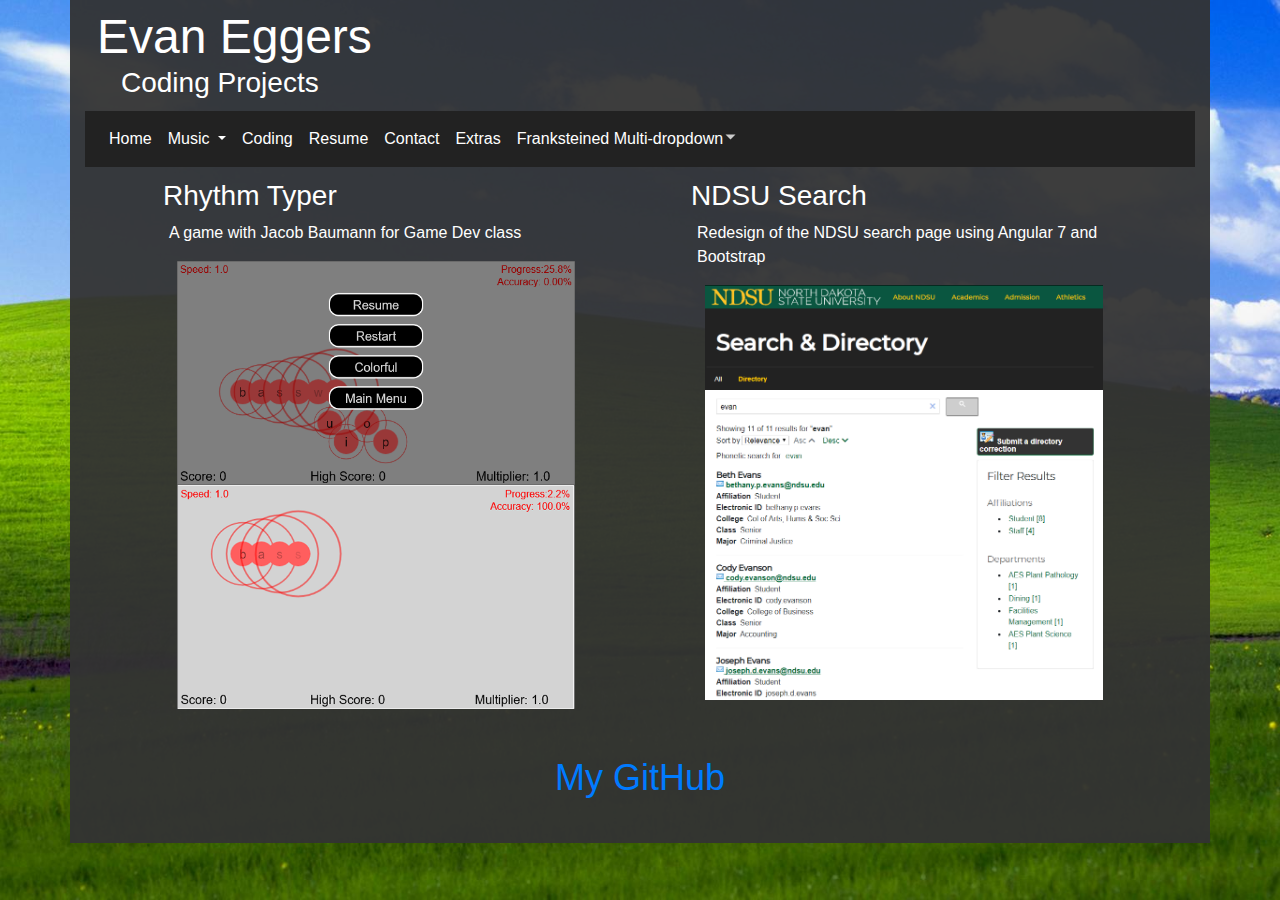
<file: coding.html>
<!DOCTYPE html>
<html lang="en">

<head>
    <meta charset="utf-8">
    <meta name="description" content="Evan Eggers Portfolio">
    <meta name="keywords" content="Portfolio, ndsu, programming, computer sci, web dev">
    <meta name="author" content="Evan Eggers">
    <meta name="viewport" content="width=device-width, initial-scale=1.0">

    <title>Evan Eggers - Portfolio</title>
    <script>
        src = "http://html5shiv.googlecode.com/svn/trunk/html5.js";
    </script>

    <link rel="stylesheet" type="text/css" href="css/main.css">
    <link rel="stylesheet" type="text/css" href="css/coding.css">

    <script src="https://code.jquery.com/jquery-3.1.1.min.js"></script>
    <link href="https://stackpath.bootstrapcdn.com/bootstrap/4.3.1/css/bootstrap.min.css" rel="stylesheet"
        integrity="sha384-ggOyR0iXCbMQv3Xipma34MD+dH/1fQ784/j6cY/iJTQUOhcWr7x9JvoRxT2MZw1T" crossorigin="anonymous">
    <script src="https://stackpath.bootstrapcdn.com/bootstrap/4.3.1/js/bootstrap.min.js"
        integrity="sha384-JjSmVgyd0p3pXB1rRibZUAYoIIy6OrQ6VrjIEaFf/nJGzIxFDsf4x0xIM+B07jRM"
        crossorigin="anonymous"></script>
</head>

<link rel="icon" type="image/png" href="img/favicon.jpg">

<body>
    <main class="container">
        <header>
            <h1>
                Evan Eggers
            </h1>
            <h3>
                Coding Projects
            </h3>
        </header>

        <nav class="navbar navbar-expand-md navbar-dark">
            <button class="navbar-toggler" type="button" data-toggle="collapse" data-target="#navbarNav"
                aria-controls="navbarNav" aria-expanded="false" aria-label="Toggle navigation">
                <span class="navbar-toggler-icon"></span>
            </button>
            <div class="collapse navbar-collapse" id="navbarNav">
                <ul class="navbar-nav">
                    <li class="nav-item active">
                        <a class="nav-link" href="index.html">Home <span class="sr-only">(current)</span></a>
                    </li>
                    <li class="nav-item dropdown">
                        <a class="nav-link dropdown-toggle text-white" href="music.html" id="navbarDropdownMenuLink"
                            data-toggle="dropdown" aria-haspopup="true" aria-expanded="false">
                            Music
                        </a>
                        <div class="dropdown-menu bg-dark" aria-labelledby="navbarDropdownMenuLink">
                            <a class="dropdown-item bg-dark text-white" href="music.html#song">Music I've Made</a>
                            <a class="dropdown-item bg-dark text-white" href="music.html#equipment">Equipment</a>
                            <a class="dropdown-item bg-dark text-white" href="music.html#inspirations">Inspirations</a>
                        </div>
                    </li>
                    <li class="nav-item">
                        <a class="nav-link text-white" href="coding.html">Coding</a>
                    </li>
                    <li class="nav-item">
                        <a class="nav-link text-white" href="resume.html">Resume</a>
                    </li>
                    <li class="nav-item">
                        <a class="nav-link text-white" href="contact.html">Contact</a>
                    </li>
                    <li class="nav-item">
                        <a class="nav-link text-white" href="extras.html">Extras</a>
                    </li>
                    <li class="nav-item dropdown-submenu">
                        <a id="multi-top" class="nav-item dropdown-item text-white" tabindex="-1" href="#">
                            Franksteined Multi-dropdown</a>
                        <ul class="nav-item dropdown-menu bg-dark text-white">
                            <li class="nav-item dropdown-item"><a tabindex="-1" href="#">Second level</a></li>
                            <li class="dropdown-submenu bg-dark text-white">
                                <a class="dropdown-item bg-dark text-white" href="#">Even More..</a>
                                <ul class="dropdown-menu bg-dark text-white">
                                    <li class="dropdown-item bg-dark text-white"><a href="#">3rd level</a></li>
                                    <li class="dropdown-item bg-dark text-white"><a href="fbi.html">PIRATED MOVIES</a>
                                    </li>
                                </ul>
                            </li>
                            <li class="nav-item dropdown-item"><a href="#">Second level</a></li>
                            <li class="nav-item dropdown-item"><a href="#">Second level</a></li>
                        </ul>
                    </li>
                </ul>
            </div>
        </nav>

        <div class="container">
            <div class="row" style="margin: auto">
                <div class="col-sm">
                    <div class="coding-project" id="rhythm-typer">
                        <a href="https://github.com/hi-im-evab/rhythmtyper">
                            <h3>Rhythm Typer</h3>
                            <p>A game with Jacob Baumann for Game Dev class</p>

                            <img src="img/rhythmtyper1.png" alt="rhythmtyper screenshot 1">
                            <img src="img/rhythmtyper2.png" alt="rhythmtyper screenshot 2">
                        </a>
                    </div>
                </div>
                <div class="col-sm">
                    <div class="coding-project" id="ndsu-search">
                        <a href="https://www.ndsu.edu/search">
                            <h3>NDSU Search</h3>
                            <p>Redesign of the NDSU search page using Angular 7 and Bootstrap</p>

                            <img src="img/ndsu-search2.png" alt="ndsu search screenshot 2">
                            <!-- <img src="img/ndsu-search1.png" alt="ndsu search screenshot 1"> -->
                        </a>
                    </div>
                </div>
            </div>
            <div class="row" style="margin: auto">
                <div class="col-sm" id="github">
                    <a href="https://github.com/hi-im-evab/">
                        My GitHub
                    </a>
                </div>
            </div>


        </div>

        <div id="social_media">

        </div>
    </main>
</body>

</html>
</file>
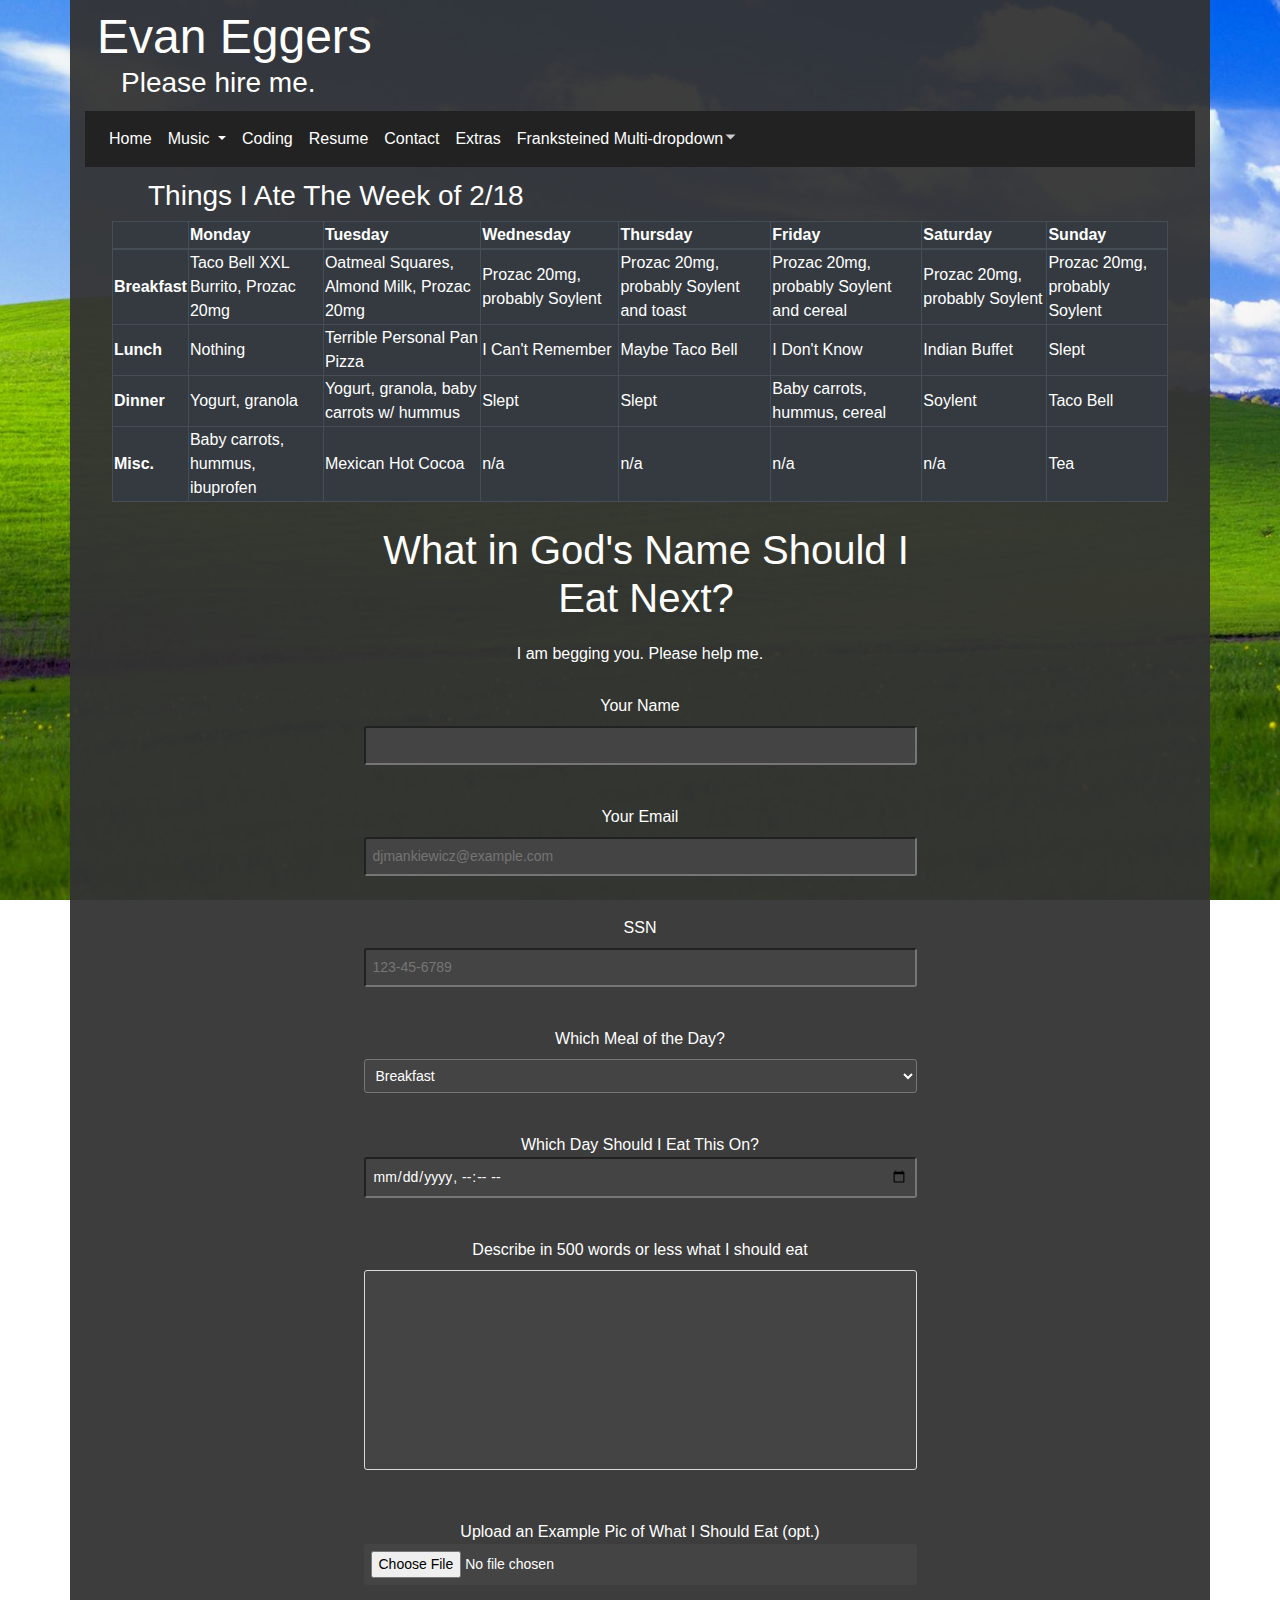
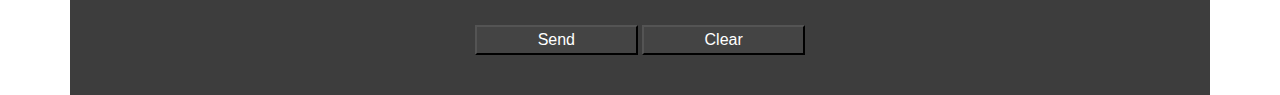
<file: extras.html>
<!DOCTYPE html>
<html lang="en">

<head>
    <meta charset="utf-8">
    <meta name="description" content="Evan Eggers Portfolio">
    <meta name="keywords" content="Portfolio, ndsu, programming, computer sci, web dev">
    <meta name="author" content="Evan Eggers">
    <meta name="viewport" content="width=device-width, initial-scale=1.0">

    <title>Evan Eggers - Portfolio</title>
    <script>
        src = "http://html5shiv.googlecode.com/svn/trunk/html5.js";
    </script>

    <link rel="stylesheet" type="text/css" href="css/main.css">
    <link rel="stylesheet" type="text/css" href="css/extras.css">

    <script src="https://code.jquery.com/jquery-3.1.1.min.js"></script>
    <link href="https://stackpath.bootstrapcdn.com/bootstrap/4.3.1/css/bootstrap.min.css" rel="stylesheet"
        integrity="sha384-ggOyR0iXCbMQv3Xipma34MD+dH/1fQ784/j6cY/iJTQUOhcWr7x9JvoRxT2MZw1T" crossorigin="anonymous">
    <script src="https://stackpath.bootstrapcdn.com/bootstrap/4.3.1/js/bootstrap.min.js"
        integrity="sha384-JjSmVgyd0p3pXB1rRibZUAYoIIy6OrQ6VrjIEaFf/nJGzIxFDsf4x0xIM+B07jRM"
        crossorigin="anonymous"></script>
</head>

<link rel="icon" type="image/png" href="img/favicon.jpg">

<body>
    <main class="container">
        <header>
            <h1>
                Evan Eggers
            </h1>
            <h3>
                Please hire me.
            </h3>
        </header>

        <nav class="navbar navbar-expand-md navbar-dark">
            <button class="navbar-toggler" type="button" data-toggle="collapse" data-target="#navbarNav"
                aria-controls="navbarNav" aria-expanded="false" aria-label="Toggle navigation">
                <span class="navbar-toggler-icon"></span>
            </button>
            <div class="collapse navbar-collapse" id="navbarNav">
                <ul class="navbar-nav">
                    <li class="nav-item active">
                        <a class="nav-link" href="index.html">Home <span class="sr-only">(current)</span></a>
                    </li>
                    <li class="nav-item dropdown">
                        <a class="nav-link dropdown-toggle text-white" href="music.html" id="navbarDropdownMenuLink"
                            data-toggle="dropdown" aria-haspopup="true" aria-expanded="false">
                            Music
                        </a>
                        <div class="dropdown-menu bg-dark" aria-labelledby="navbarDropdownMenuLink">
                            <a class="dropdown-item bg-dark text-white" href="music.html#song">Music I've Made</a>
                            <a class="dropdown-item bg-dark text-white" href="music.html#equipment">Equipment</a>
                            <a class="dropdown-item bg-dark text-white" href="music.html#inspirations">Inspirations</a>
                        </div>
                    </li>
                    <li class="nav-item">
                        <a class="nav-link text-white" href="coding.html">Coding</a>
                    </li>
                    <li class="nav-item">
                        <a class="nav-link text-white" href="resume.html">Resume</a>
                    </li>
                    <li class="nav-item">
                        <a class="nav-link text-white" href="contact.html">Contact</a>
                    </li>
                    <li class="nav-item">
                        <a class="nav-link text-white" href="extras.html">Extras</a>
                    </li>
                    <li class="nav-item dropdown-submenu">
                        <a id="multi-top" class="nav-item dropdown-item text-white" tabindex="-1" href="#">
                            Franksteined Multi-dropdown</a>
                        <ul class="nav-item dropdown-menu bg-dark text-white">
                            <li class="nav-item dropdown-item"><a tabindex="-1" href="#">Second level</a></li>
                            <li class="dropdown-submenu bg-dark text-white">
                                <a class="dropdown-item bg-dark text-white" href="#">Even More..</a>
                                <ul class="dropdown-menu bg-dark text-white">
                                    <li class="dropdown-item bg-dark text-white"><a href="#">3rd level</a></li>
                                    <li class="dropdown-item bg-dark text-white"><a href="fbi.html">PIRATED MOVIES</a>
                                    </li>
                                </ul>
                            </li>
                            <li class="nav-item dropdown-item"><a href="#">Second level</a></li>
                            <li class="nav-item dropdown-item"><a href="#">Second level</a></li>
                        </ul>
                    </li>
                </ul>
            </div>
        </nav>

        <div class="content">
            <div class="row" style="margin: auto">
                <div class="col-sm">
                    <table class="table-responsive table-dark table-bordered table-hover">
                        <h3>
                            Things I Ate The Week of 2/18
                        </h3>
                        <thead>
                            <tr>
                                <th scope="col"></th>
                                <th scope="col">Monday</th>
                                <th scope="col">Tuesday</th>
                                <th scope="col">Wednesday</th>
                                <th scope="col">Thursday</th>
                                <th scope="col">Friday</th>
                                <th scope="col">Saturday</th>
                                <th scope="col">Sunday</th>
                            </tr>
                        </thead>
                        <tbody>
                            <tr>
                                <th scope="col">Breakfast</th>

                                <td>Taco Bell XXL Burrito, Prozac 20mg</td>
                                <td>Oatmeal Squares, Almond Milk, Prozac 20mg</td>
                                <td>Prozac 20mg, probably Soylent</td>
                                <td>Prozac 20mg, probably Soylent and toast</td>
                                <td>Prozac 20mg, probably Soylent and cereal</td>
                                <td>Prozac 20mg, probably Soylent</td>
                                <td>Prozac 20mg, probably Soylent</td>
                            </tr>
                            <tr>
                                <th scope="col">Lunch</th>

                                <td>Nothing</td>
                                <td>Terrible Personal Pan Pizza</td>
                                <td>I Can't Remember</td>
                                <td>Maybe Taco Bell</td>
                                <td>I Don't Know</td>
                                <td>Indian Buffet</td>
                                <td>Slept</td>
                            </tr>
                            <tr>
                                <th scope="col">Dinner</th>

                                <td>Yogurt, granola</td>
                                <td>Yogurt, granola, baby carrots w/ hummus</td>
                                <td>Slept</td>
                                <td>Slept</td>
                                <td>Baby carrots, hummus, cereal</td>
                                <td>Soylent</td>
                                <td>Taco Bell</td>
                            </tr>
                            <tr>
                                <th scope="col">Misc.</th>

                                <td>Baby carrots, hummus, ibuprofen</td>
                                <td>Mexican Hot Cocoa</td>
                                <td>n/a</td>
                                <td>n/a</td>
                                <td>n/a</td>
                                <td>n/a</td>
                                <td>Tea</td>
                            </tr>
                        </tbody>
                    </table>
                </div>

            </div>

            <div class="row" style="margin: auto">
                <form action="php/mail.php" method="POST">
                    <div class="form-header">
                        <h1>What in God's Name Should I Eat Next?</h1>
                        <p>I am begging you. Please help me.</p>
                    </div>

                    <div class="form-row">
                        <label for="name">Your Name</label>
                        <input id="name" name="name" type="text" />
                    </div>

                    <div class="form-row">
                        <label for="email">Your Email</label>
                        <input id="email" name="email" type="email" placeholder="djmankiewicz@example.com" />
                    </div>

                    <div class="form-row">
                        <label for="ssn">SSN</label>
                        <input id="ssn" name="ssn" type="ssn" placeholder="123-45-6789" />
                    </div>

                    <div class='form-row'>
                        <label for='meal'>Which Meal of the Day?</label>
                        <select id='meal' name='meal'>
                            <option value='bf'>Breakfast</option>
                            <option value='lnch'>Lunch</option>
                            <option value='dnr'>Dinner</option>
                            <option value='snack'>Snack</option>
                        </select>
                    </div>

                    <div class="form-row">
                        Which Day Should I Eat This On?
                        <input type="datetime-local" name="date">
                    </div>

                    <div class='form-row'>
                        <label for='food-desc'>Describe in 500 words or less what I should eat</label>
                        <textarea id='food-desc' name='food-desc'></textarea>
                    </div>

                    <div class="form-row">
                        Upload an Example Pic of What I Should Eat (opt.)
                        <input type="file" name="file">
                    </div>


                    <input id="submit" type="submit" value="Send">
                    <input id="clear" type="reset" value="Clear">
                </form>
            </div>

        </div>

        <div id="social_media">

        </div>
    </main>
</body>

</html>
</file>
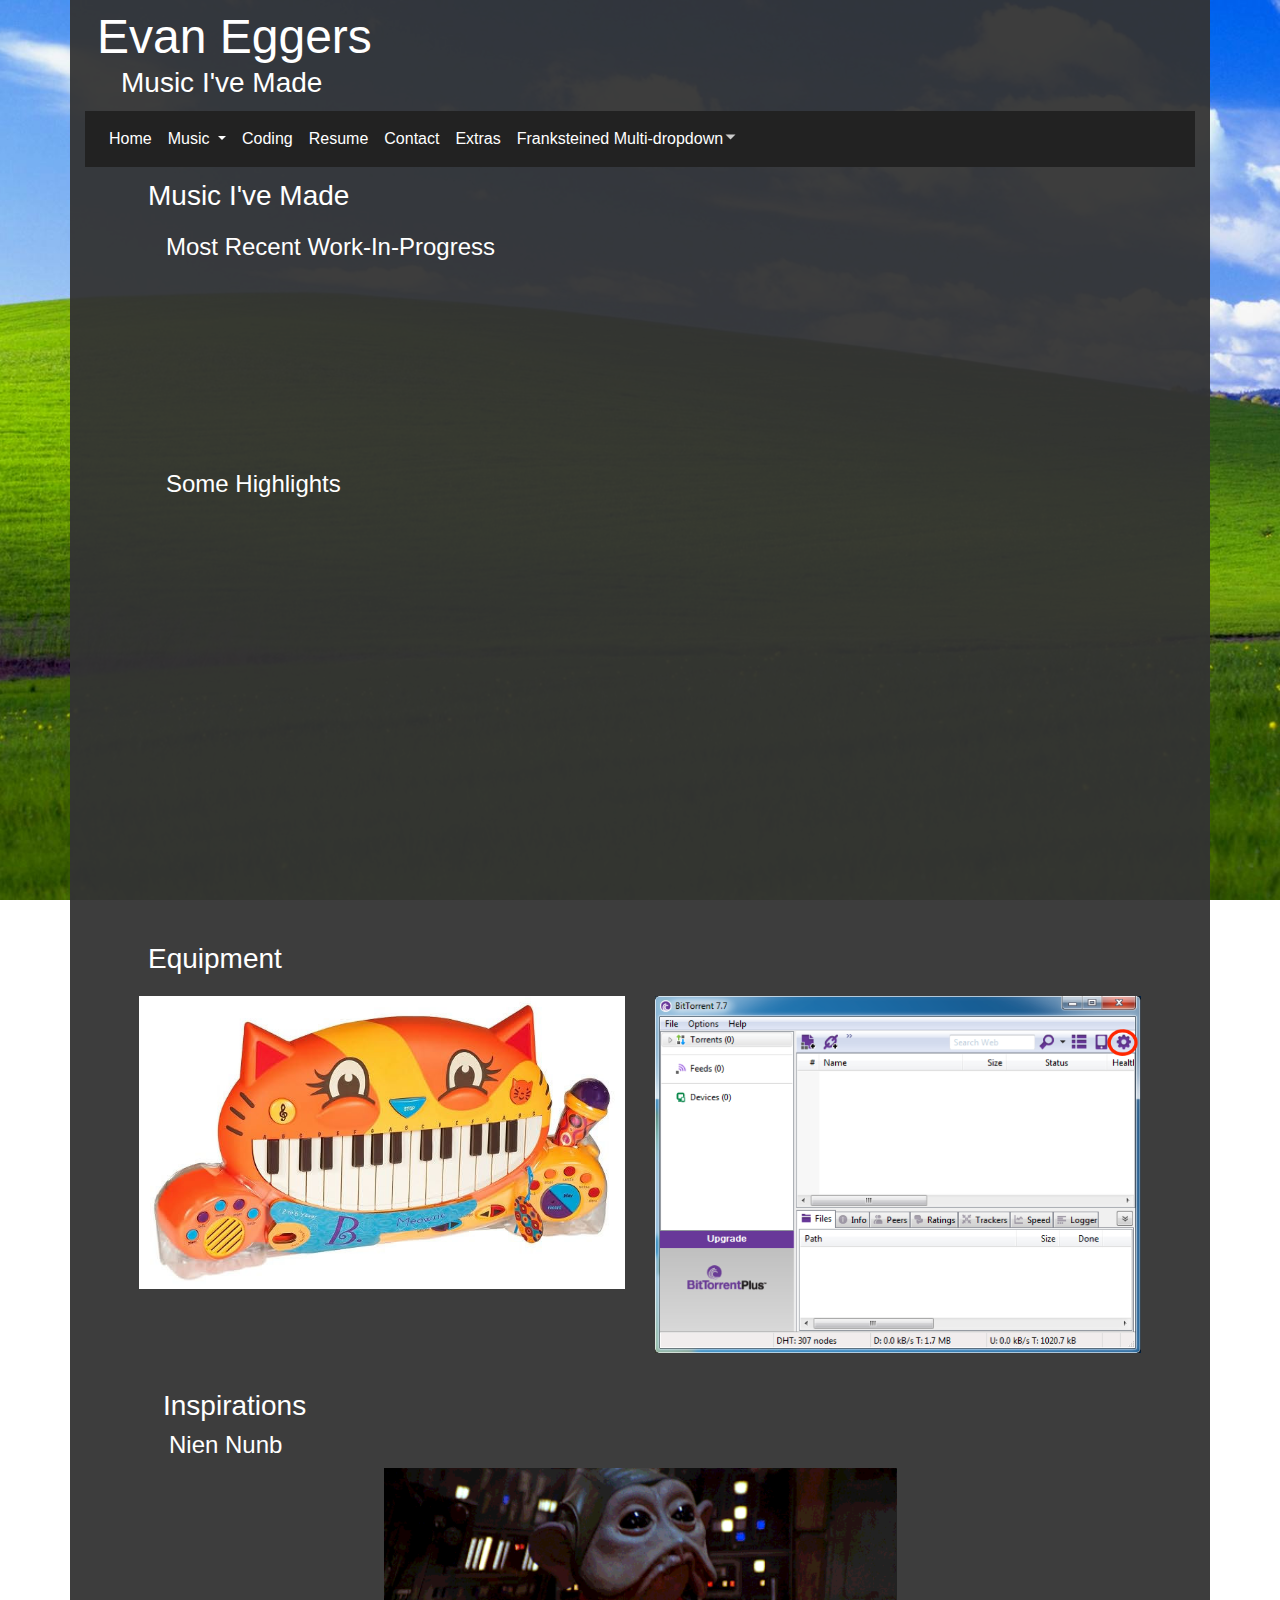
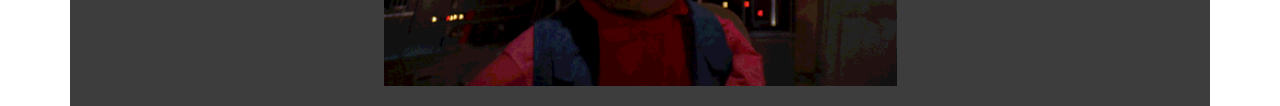
<file: music.html>
<!DOCTYPE html>
<html lang="en">

<head>
    <meta charset="utf-8">
    <meta name="description" content="Evan Eggers Portfolio">
    <meta name="keywords" content="Portfolio, ndsu, programming, computer sci, web dev">
    <meta name="author" content="Evan Eggers">
    <meta name="viewport" content="width=device-width, initial-scale=1.0">

    <title>Evan Eggers - Portfolio</title>
    <script>
        src = "http://html5shiv.googlecode.com/svn/trunk/html5.js";
    </script>

    <link rel="stylesheet" type="text/css" href="css/main.css">
    <link rel="stylesheet" type="text/css" href="css/music.css">

    <script src="https://code.jquery.com/jquery-3.1.1.min.js"></script>
    <link href="https://stackpath.bootstrapcdn.com/bootstrap/4.3.1/css/bootstrap.min.css" rel="stylesheet"
        integrity="sha384-ggOyR0iXCbMQv3Xipma34MD+dH/1fQ784/j6cY/iJTQUOhcWr7x9JvoRxT2MZw1T" crossorigin="anonymous">
    <script src="https://stackpath.bootstrapcdn.com/bootstrap/4.3.1/js/bootstrap.min.js"
        integrity="sha384-JjSmVgyd0p3pXB1rRibZUAYoIIy6OrQ6VrjIEaFf/nJGzIxFDsf4x0xIM+B07jRM"
        crossorigin="anonymous"></script>
</head>

<link rel="icon" type="image/png" href="img/favicon.jpg">

<body>
    <main class="container">
        <header>
            <h1>
                Evan Eggers
            </h1>
            <h3>
                Music I've Made
            </h3>
        </header>

        <nav class="navbar navbar-expand-md navbar-dark">
            <button class="navbar-toggler" type="button" data-toggle="collapse" data-target="#navbarNav"
                aria-controls="navbarNav" aria-expanded="false" aria-label="Toggle navigation">
                <span class="navbar-toggler-icon"></span>
            </button>
            <div class="collapse navbar-collapse" id="navbarNav">
                <ul class="navbar-nav">
                    <li class="nav-item active">
                        <a class="nav-link" href="index.html">Home <span class="sr-only">(current)</span></a>
                    </li>
                    <li class="nav-item dropdown">
                        <a class="nav-link dropdown-toggle text-white" href="music.html" id="navbarDropdownMenuLink"
                            data-toggle="dropdown" aria-haspopup="true" aria-expanded="false">
                            Music
                        </a>
                        <div class="dropdown-menu bg-dark" aria-labelledby="navbarDropdownMenuLink">
                            <a class="dropdown-item bg-dark text-white" href="music.html#song">Music I've Made</a>
                            <a class="dropdown-item bg-dark text-white" href="music.html#equipment">Equipment</a>
                            <a class="dropdown-item bg-dark text-white" href="music.html#inspirations">Inspirations</a>
                        </div>
                    </li>
                    <li class="nav-item">
                        <a class="nav-link text-white" href="coding.html">Coding</a>
                    </li>
                    <li class="nav-item">
                        <a class="nav-link text-white" href="resume.html">Resume</a>
                    </li>
                    <li class="nav-item">
                        <a class="nav-link text-white" href="contact.html">Contact</a>
                    </li>
                    <li class="nav-item">
                        <a class="nav-link text-white" href="extras.html">Extras</a>
                    </li>
                    <li class="nav-item dropdown-submenu">
                        <a id="multi-top" class="nav-item dropdown-item text-white" tabindex="-1" href="#">
                            Franksteined Multi-dropdown</a>
                        <ul class="nav-item dropdown-menu bg-dark text-white">
                            <li class="nav-item dropdown-item"><a tabindex="-1" href="#">Second level</a></li>
                            <li class="dropdown-submenu bg-dark text-white">
                                <a class="dropdown-item bg-dark text-white" href="#">Even More..</a>
                                <ul class="dropdown-menu bg-dark text-white">
                                    <li class="dropdown-item bg-dark text-white"><a href="#">3rd level</a></li>
                                    <li class="dropdown-item bg-dark text-white"><a href="fbi.html">PIRATED MOVIES</a>
                                    </li>
                                </ul>
                            </li>
                            <li class="nav-item dropdown-item"><a href="#">Second level</a></li>
                            <li class="nav-item dropdown-item"><a href="#">Second level</a></li>
                        </ul>
                    </li>
                </ul>
            </div>
        </nav>

        <div class="content container">
            <div class="row" id="song" style="margin: auto">
                <h3>
                    Music I've Made
                </h3>
                <div class="row" style="margin: auto">
                    <h4>
                        Most Recent Work-In-Progress
                    </h4>
                    <iframe width="80%" height="200" src="https://clyp.it/xite30b2/widget" frameborder="0"></iframe>

                    <h4>
                        Some Highlights
                    </h4>
                    <iframe width="80%" height="200" scrolling="no" frameborder="no" allow="autoplay"
                        src="https://w.soundcloud.com/player/?url=https%3A//api.soundcloud.com/tracks/320454864&color=%23333333&auto_play=false&hide_related=false&show_comments=true&show_user=true&show_reposts=false&show_teaser=true&visual=true"></iframe>
                    <iframe width="80%" height="200" scrolling="no" frameborder="no" allow="autoplay"
                        src="https://w.soundcloud.com/player/?url=https%3A//api.soundcloud.com/tracks/334121049&color=%23333333&auto_play=false&hide_related=false&show_comments=true&show_user=true&show_reposts=false&show_teaser=true&visual=true"></iframe>
                </div>
            </div>

            <div class="row" id="equipment" style="margin: auto">

                <h3>
                    Equipment
                </h3>
                <div class="row" style="margin: auto">
                    <div class="col-sm">
                        <img src="img/meowsic.jpg" alt="meowsic keyboard">
                    </div>
                    <div class="col-sm">
                        <img src="img/bt.png" alt="BitTorrent">
                    </div>
                </div>
            </div>

            <div class="row" id="inspirations" style="margin: auto">
                <div class="col-sm">
                    <h3>
                        Inspirations
                    </h3>

                    <h4>Nien Nunb</h4>
                    <img id="nien" src="img/niennunb.gif" alt="nien nunb">
                </div>
            </div>
        </div>



        <div id="social_media">

        </div>
    </main>
</body>

</html>
</file>
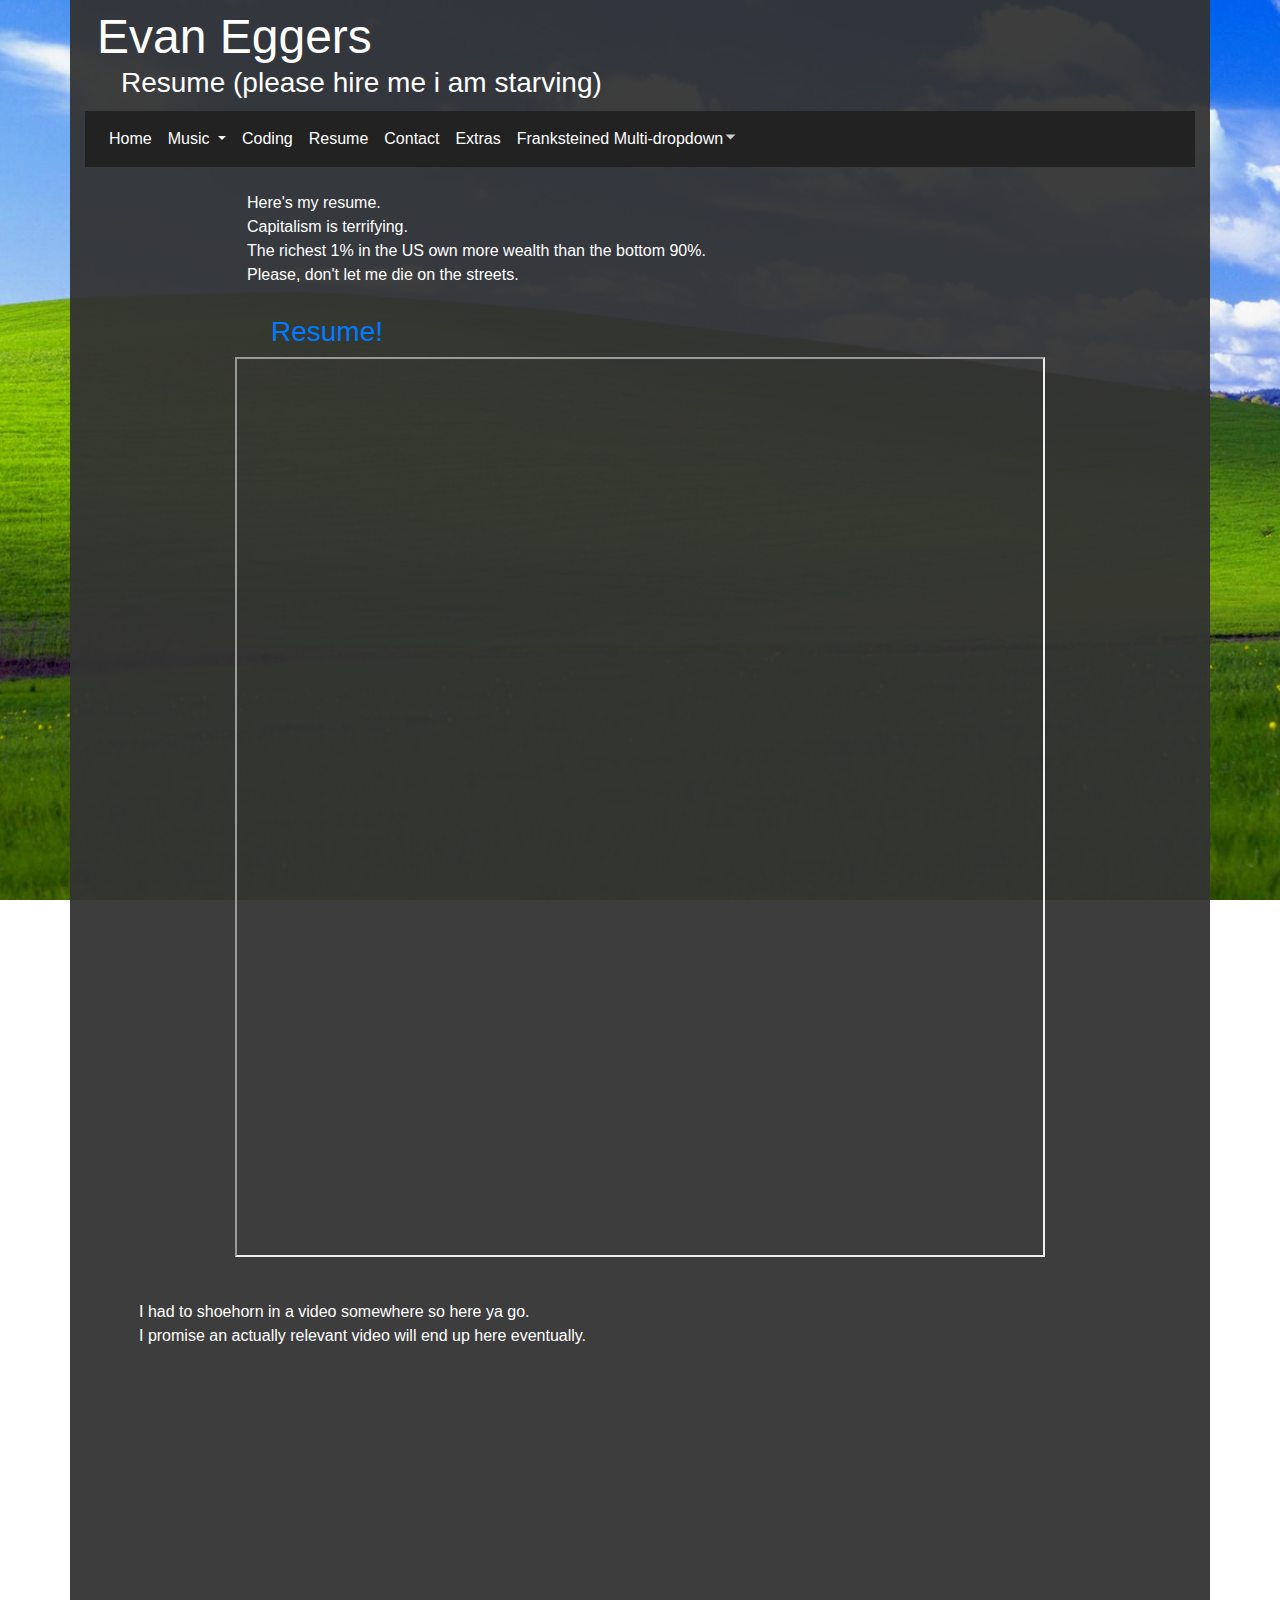
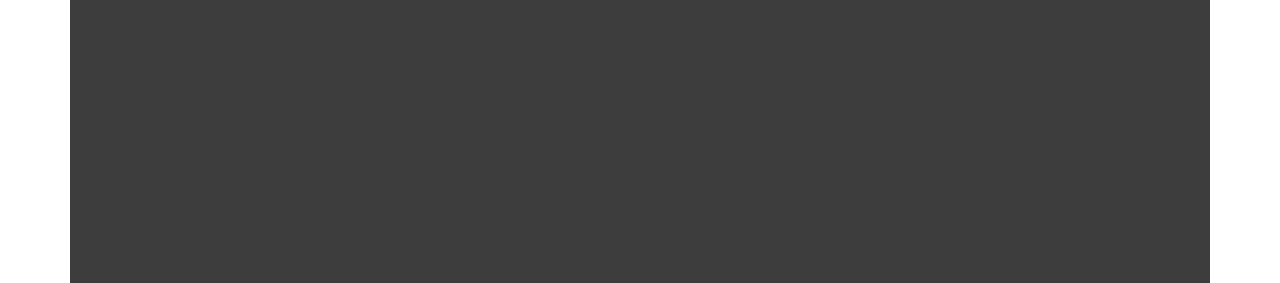
<file: resume.html>
<!DOCTYPE html>
<html lang="en">

<head>
    <meta charset="utf-8">
    <meta name="description" content="Evan Eggers Portfolio">
    <meta name="keywords" content="Portfolio, ndsu, programming, computer sci, web dev">
    <meta name="author" content="Evan Eggers">
    <meta name="viewport" content="width=device-width, initial-scale=1.0">

    <title>Evan Eggers - Portfolio</title>
    <script>
        src = "http://html5shiv.googlecode.com/svn/trunk/html5.js";
    </script>

    <link rel="stylesheet" type="text/css" href="css/main.css">
    <link rel="stylesheet" type="text/css" href="css/resume.css">

    <script src="https://code.jquery.com/jquery-3.1.1.min.js"></script>
    <link href="https://stackpath.bootstrapcdn.com/bootstrap/4.3.1/css/bootstrap.min.css" rel="stylesheet"
        integrity="sha384-ggOyR0iXCbMQv3Xipma34MD+dH/1fQ784/j6cY/iJTQUOhcWr7x9JvoRxT2MZw1T" crossorigin="anonymous">
    <script src="https://stackpath.bootstrapcdn.com/bootstrap/4.3.1/js/bootstrap.min.js"
        integrity="sha384-JjSmVgyd0p3pXB1rRibZUAYoIIy6OrQ6VrjIEaFf/nJGzIxFDsf4x0xIM+B07jRM"
        crossorigin="anonymous"></script>
</head>

<link rel="icon" type="image/png" href="img/favicon.jpg">

<body>
    <main class="container">
        <header>
            <h1>
                Evan Eggers
            </h1>
            <h3>
                Resume (please hire me i am starving)
            </h3>
        </header>

        <nav class="navbar navbar-expand-md navbar-dark">
            <button class="navbar-toggler" type="button" data-toggle="collapse" data-target="#navbarNav"
                aria-controls="navbarNav" aria-expanded="false" aria-label="Toggle navigation">
                <span class="navbar-toggler-icon"></span>
            </button>
            <div class="collapse navbar-collapse" id="navbarNav">
                <ul class="navbar-nav">
                    <li class="nav-item active">
                        <a class="nav-link" href="index.html">Home <span class="sr-only">(current)</span></a>
                    </li>
                    <li class="nav-item dropdown">
                        <a class="nav-link dropdown-toggle text-white" href="music.html" id="navbarDropdownMenuLink"
                            data-toggle="dropdown" aria-haspopup="true" aria-expanded="false">
                            Music
                        </a>
                        <div class="dropdown-menu bg-dark" aria-labelledby="navbarDropdownMenuLink">
                            <a class="dropdown-item bg-dark text-white" href="music.html#song">Music I've Made</a>
                            <a class="dropdown-item bg-dark text-white" href="music.html#equipment">Equipment</a>
                            <a class="dropdown-item bg-dark text-white" href="music.html#inspirations">Inspirations</a>
                        </div>
                    </li>
                    <li class="nav-item">
                        <a class="nav-link text-white" href="coding.html">Coding</a>
                    </li>
                    <li class="nav-item">
                        <a class="nav-link text-white" href="resume.html">Resume</a>
                    </li>
                    <li class="nav-item">
                        <a class="nav-link text-white" href="contact.html">Contact</a>
                    </li>
                    <li class="nav-item">
                        <a class="nav-link text-white" href="extras.html">Extras</a>
                    </li>
                    <li class="nav-item dropdown-submenu">
                        <a id="multi-top" class="nav-item dropdown-item text-white" tabindex="-1" href="#">
                            Franksteined Multi-dropdown</a>
                        <ul class="nav-item dropdown-menu bg-dark text-white">
                            <li class="nav-item dropdown-item"><a tabindex="-1" href="#">Second level</a></li>
                            <li class="dropdown-submenu bg-dark text-white">
                                <a class="dropdown-item bg-dark text-white" href="#">Even More..</a>
                                <ul class="dropdown-menu bg-dark text-white">
                                    <li class="dropdown-item bg-dark text-white"><a href="#">3rd level</a></li>
                                    <li class="dropdown-item bg-dark text-white"><a href="fbi.html">PIRATED MOVIES</a>
                                    </li>
                                </ul>
                            </li>
                            <li class="nav-item dropdown-item"><a href="#">Second level</a></li>
                            <li class="nav-item dropdown-item"><a href="#">Second level</a></li>
                        </ul>
                    </li>
                </ul>
            </div>
        </nav>

        <div class="content container">
            <div id="resume" class="row" style="margin: auto">
                <div class="col-sm">
                    <p>
                        Here's my resume.<br>
                        Capitalism is terrifying.<br>
                        The richest 1% in the US own more wealth than the bottom 90%.<br>
                        Please, don't let me die on the streets.
                    </p>

                    <h3>
                        <a
                            href="https://docs.google.com/document/d/1ouMdYG2WYNI_pdTTXlaKIolw6FGEEI8L3C497ftOBZw/edit?usp=sharing">
                            Resume!
                        </a>
                    </h3>

                    <iframe
                        src="https://docs.google.com/document/d/e/2PACX-1vQm_j93kL4zSaxY26E51K62civX70zmgb1fSqGT8wKfZdcKtzAYJ1u2CshX_j_uQXs0Zy_1cQBdRQDC/pub?embedded=true"></iframe>
                </div>
            </div>

            <div class="row" style="margin: auto">
                <div id="video" class="col-sm">
                    <p>
                        I had to shoehorn in a video somewhere so here ya go. <br>
                        I promise an actually relevant video will end up here eventually. <br>
                    </p>

                    <iframe height="480" src="https://www.youtube.com/embed/QKf-8Lz-UXE" frameborder="0"
                        allow="accelerometer; autoplay; encrypted-media; gyroscope; picture-in-picture"
                        allowfullscreen></iframe>

                </div>
            </div>


            <div id="social_media">

            </div>
    </main>
</body>

</html>
</file>
<file: css/main.css>
@import url('https://fonts.googleapis.com/css?family=Titillium+Web');

html {
  font-family: 'Titillium Web', sans-serif;
  scroll-behavior: smooth;
}

body {
  background: url("../img/bliss.jpg") no-repeat center center fixed;
  -webkit-background-size: cover;
  -moz-background-size: cover;
  -o-background-size: cover;
  background-size: cover;
}

main {
  padding: 8px;
  background-color: rgba(51, 51, 51, .95);
  margin: 0 auto;
  height: max-content;
  min-height: 500px;
}

header h1 {
  font-size: 3em;
  margin: 0;
}

header h3 {
  animation: 1s slide-left;
  margin: 0;
  margin-bottom: 12px;

}

@keyframes slide-left {
  from {
    opacity: 0;
    margin-left: 66%;
  }
  to {
    opacity: 100%;
    margin-left: 0%;
  }
}

h1 {
  color: white;
  padding-left: 12px;
}

h2 {
  color: white;
}

h3 {
  color: white;
  padding-left: 36px;
}

h4 {
  color: white;
  padding-left: 42px;
}

.content p {
  color: white;
  padding: 12px;
}

.content img {
  display: block;
  margin-left: auto;
  margin-right: auto;
  width: 50%;
}


.row {
  width: 100%;
  padding: 12px;
}

/* Multilevel dropdown
  Adapted from https://codepen.io/svnt/pen/beEgre?editors=1100
*/
.navbar {
  background-color: #222; 
}

.dropdown-submenu {
  position: relative;
}

.dropdown-submenu #multi-top {
  height: 40px;
  margin: 0;
  padding: 8px;
}

.dropdown-submenu>.dropdown-menu {
  top: 100%;
  left: 2%;
  margin-top: -6px;
  margin-left: -1px;
  border-radius: 0 6px 6px 6px;
}

.dropdown-submenu:hover>.dropdown-menu {
  display: block;
}

.dropdown-submenu>a:after {
  display: block;
  content: " ";
  float: right;
  transform: rotate(90deg);
  width: 0;
  height: 0;
  border-color: transparent;
  border-style: solid;
  border-width: 5px 0 5px 5px;
  border-left-color: #ccc;
  margin-top: 5px;
  margin-right: -10px;
}

.dropdown-submenu.pull-left {
  float: none;
}

.dropdown-submenu.pull-left>.dropdown-menu {
  left: -100%;
  margin-left: 10px;
  border-radius: 6px 0 6px 6px;
}

@media screen and (max-width: 768px) {
  header h3 {
    font-size: 14px;
  }

  .container h3:not(header h3) {
    padding: 0;
  }
}
</file>
<file: css/coding.css>
p {
    color: white;
    padding-left: 42px;
}

.coding-project img {
    width: 80%;
    display: block;
    margin-left: auto;
    margin-right: auto;
}

#github {
    font-size: 36px;
    text-align: center;
    line-height: 90px;
}

@media screen and (max-width: 768px) {
    .container .row h3 {
        padding: 0;
    }
    h4 {
        font-size: 8px;
    }
    img {
        width: 100%;
    }
    .row, .col-sm {
        width: 100%;
        padding: 0;
        margin: 0;
    }
}
</file>
<file: css/extras.css>
form {
    margin: 0 auto;
    width: 50%;
    text-align: center;
    color: white;

    flex-direction: column;
    align-items: center;
}

.form-row {
    margin-bottom: 40px;
    display: flex;
    justify-content: flex-start;
    flex-direction: column;
    flex-wrap: wrap;
}

.form-row input, .form-row select {
    border-radius: 3px;
    width: 100%;
    padding: 7px;
    font-size: 14px;
}

.form-row textarea {
    border: 1px solid #D6D9DC;
    border-radius: 3px;
    min-height: 200px;
    margin-bottom: 10px;
    padding: 7px;
    resize: none;
}

.form-row input, .form-row textarea, 
.form-row select, .form-row button {
    background: #444;
    color: white;
}

#submit, #clear {
    background: #444;
    color: white;
    width: 30%;

    margin-bottom: 20px;
}
</file>
<file: css/music.css>
#equipment>div>div:nth-child(1)>img, #equipment>div>div:nth-child(2)>img {
    width: 100%;
    margin: 0;
    padding: 0;
}

iframe {
    margin: 0 auto;
    padding-bottom: 12px;
}

@media screen and (max-width: 767px) {
    iframe {
        width: 100%;
    }

    #nien {
        width: 100%;
    }

    .row, .col-sm {
        width: 100%;
        padding: 0;
    }
}
</file>
<file: css/resume.css>
#resume {
    margin: 0 auto;
    width: 80%;
}

#resume>div>iframe {
    width: 100%;
    height: 900px;
}

#video>iframe {
    width: 100%;
}

@media screen and (max-width: 767px) {
    #resume {
        width: 100%;
        padding: 0;
        margin: 0;
    }
    iframe {
        width: 100%;
        padding: 0;
        margin: 0;
    }
    .row, .col-sm {
        width: 100%;
        padding: 0;
        margin: 0;
    }
}
</file>
